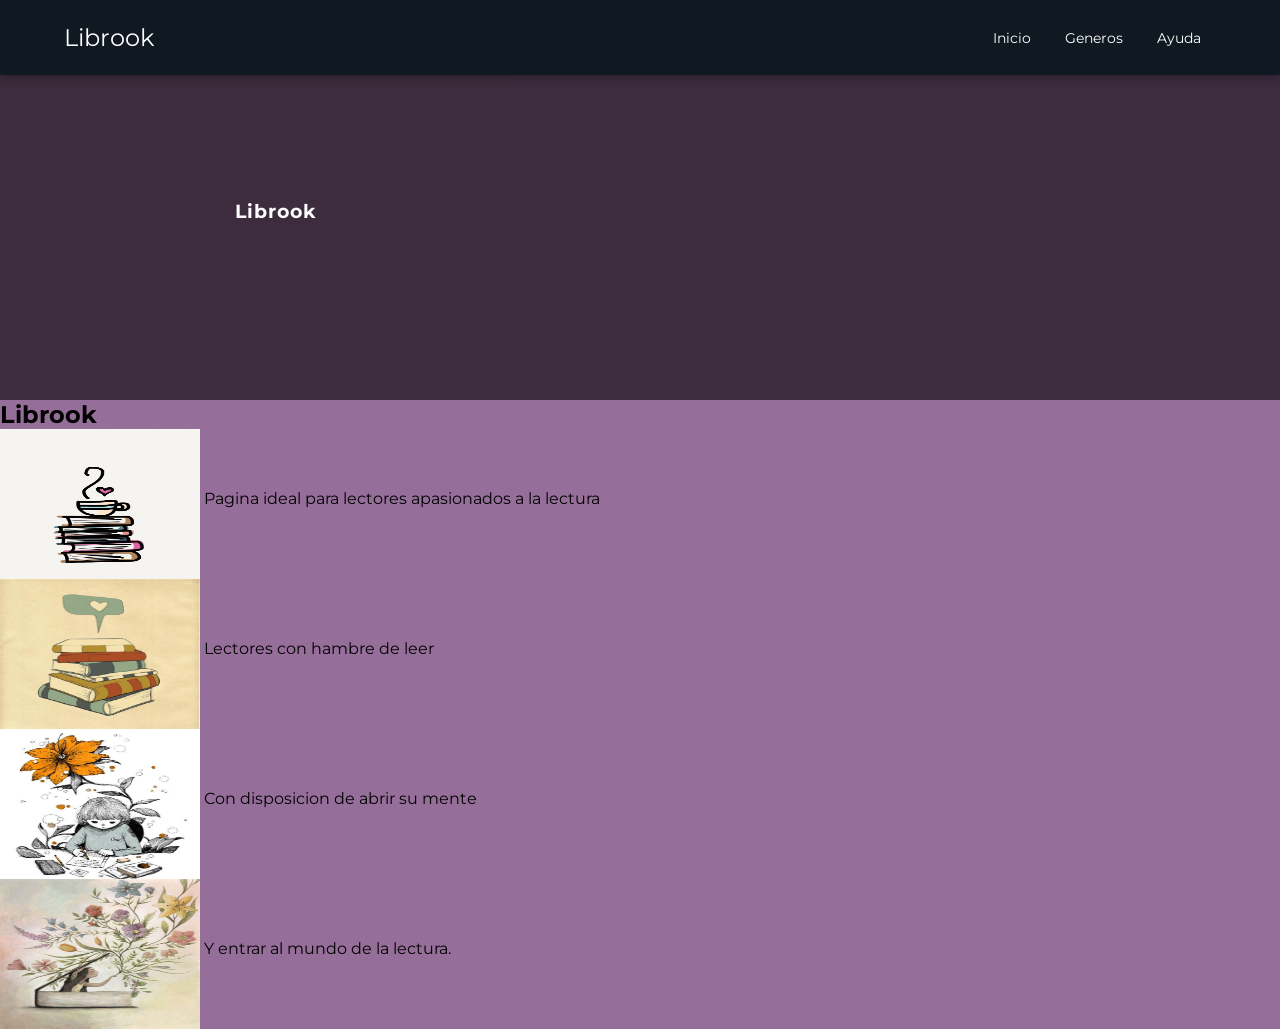
<file: Index.html>
<!DOCTYPE html>
<html lang="en" dir="ltr">
  <head>
    <meta charset="utf-8">
    <title>Librook</title>
      <link href="https://fonts.googleapis.com/css2?family=Yanone+Kaffeesatz&display=swap" rel="stylesheet">
     <link rel="stylesheet" href="css/Inicio.css.css">
  </head>
  <body>
      <header class="header">

  <div class="container">
    <div class="logo">
            <h1>Librook</h1>
        
    </div>
  <div class="boton">
          <label for="btn-menu">Menù</label>

  </div>
       <input type="checkbox" id="btn-menu">
        <nav class="menu">
            <a href="Inicio.html">Inicio</a>
            <a href="Generos.html">Generos</a>
             <a href="Formulario.html">Ayuda</a>
            
            
        </nav>
  </div>
</header>
      <section>
         <article>
              <div class="banner">
              <div class="capa"></div>
              <div class= "info">
               <h1>Librook</h1> 
        </div>
        </div>
          
      
          </article>
          
          <article>
              <h2>Librook</h2>
              
              <p><img src="Imagenes/inicio-img1.jpg"
               width="200"
               height="150"
               ALIGN=MIDDLE
                   >
                  Pagina ideal para lectores apasionados a la lectura</p>
              <p><img src="Imagenes/inicio.img2.jpg"
               width="200"
               height="150"
               ALIGN=MIDDLE>
                Lectores con hambre de leer
              
              </p>
              <p><img src="Imagenes/inicio-img3.jpg"
               width="200"
               height="150"
               ALIGN=MIDDLE>
                Con disposicion de abrir su mente 
                   </p>
              <p><img src="Imagenes/inicio-img4.jpg"
               width="200"
               height="150"
               ALIGN=MIDDLE>
                Y entrar al mundo de la lectura.
                   </p>
              
          </article>
    </section>
       
    </body>    
</html>
</file>
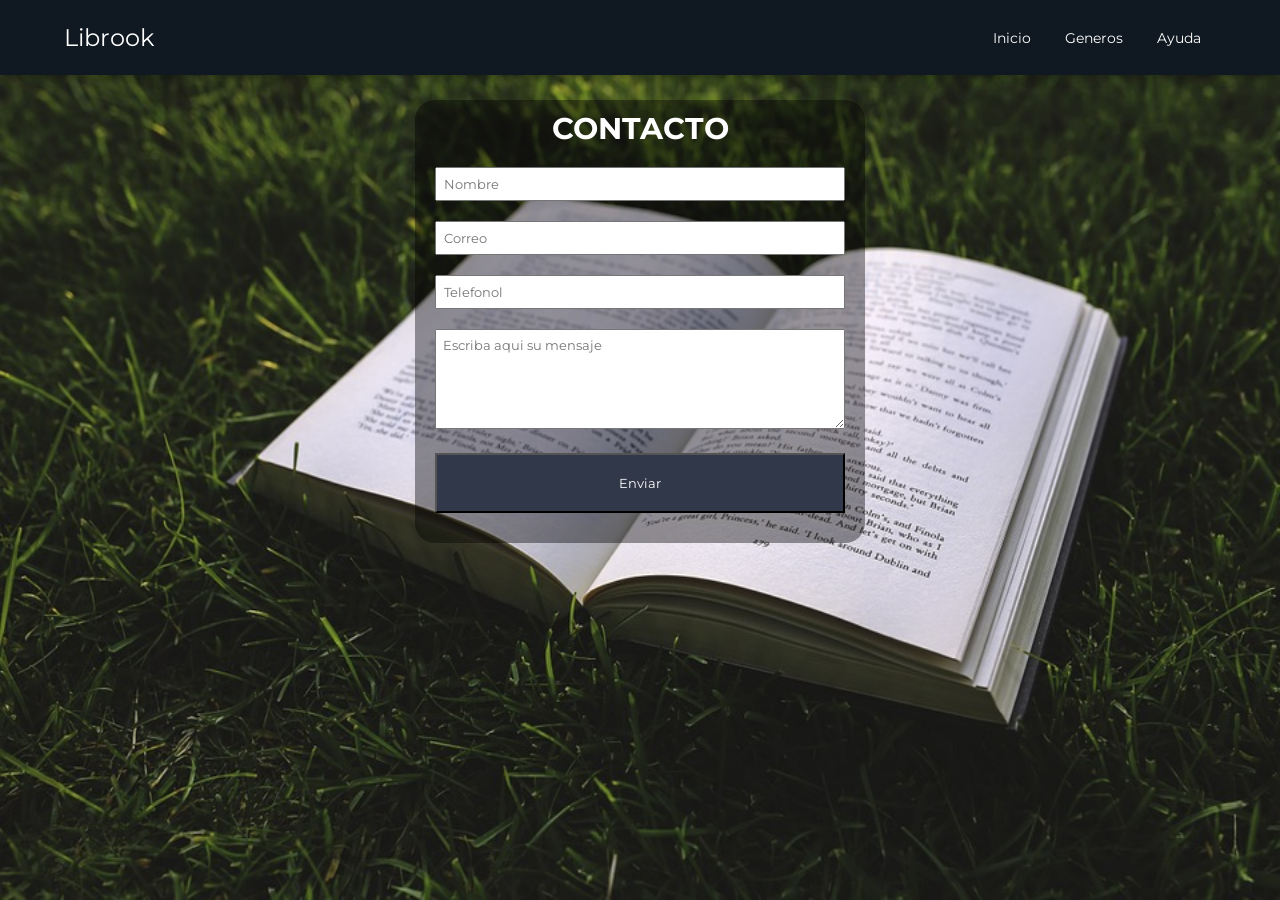
<file: Formulario.html>
<!DOCTYPE html>
<html lang="en" dir="ltr">
  <head>
    <meta charset="utf-8">
    <title>Librook</title>
      <link href="https://fonts.googleapis.com/css2?family=Yanone+Kaffeesatz&display=swap" rel="stylesheet">
     <link rel="stylesheet" href="css/Formulario.css">
  </head>
  <body>
      <header class="header">

  <div class="container">
    <div class="logo">
            <h1>Librook</h1>
    </div>
  <div class="boton">
          <label for="btn-menu">Menù</label>

  </div>
       <input type="checkbox" id="btn-menu">
        <nav class="menu">
            <a href="Inicio.html">Inicio</a>
            <a href="Generos.html">Generos</a>
             <a href="Formulario.html">Ayuda</a>
            
            
        </nav>
  </div>
</header> 

        <form action="css/enviar.php" method="post">
          <h2>CONTACTO</h2>
          <input type="text" name="Nombre" placeholder="Nombre" required>
          <input type="text" name="Correo" placeholder="Correo" required>
          <input type="text" name="Telefono" placeholder="Telefonol" required>
          <textarea name="mensaje" placeholder="Escriba aqui su mensaje" required></textarea>
          <input type="submit" value="Enviar" id="boton">
                    
      </form>
      
     
</body>
</html>
</file>
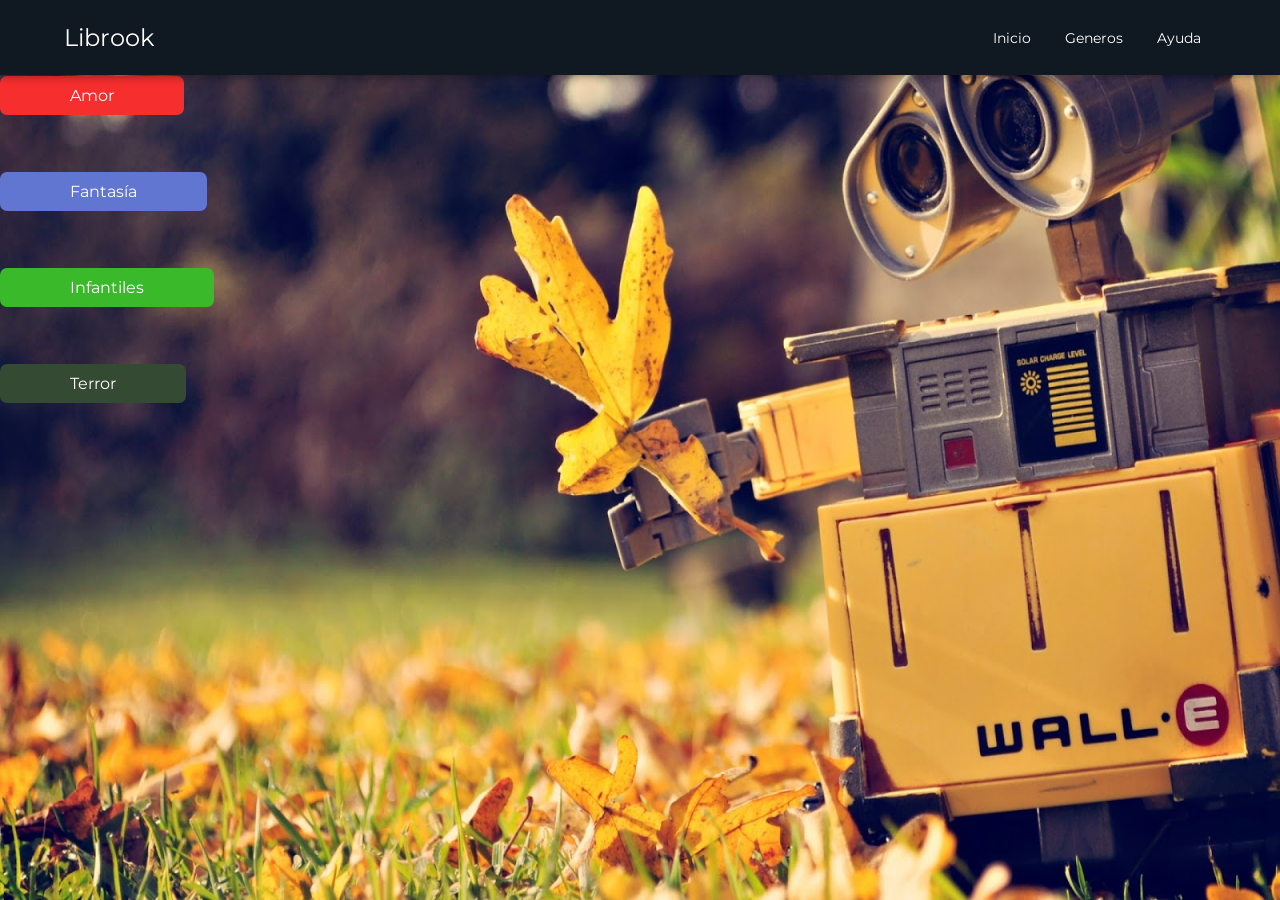
<file: Generos.html>
<!DOCTYPE html>
<html lang="en" dir="ltr">
  <head>
    <meta charset="utf-8">
    <title>Librook</title>
      <link href="https://fonts.googleapis.com/css2?family=Yanone+Kaffeesatz&display=swap" rel="stylesheet">
     <link rel="stylesheet" href="css/Genero.css">
  </head>
  <body>
      <header class="header">

  <div class="container">
    <div class="logo">
            <h1>Librook</h1>
    </div>
  <div class="boton">
          <label for="btn-menu">Menù</label>,knp1

  </div>
       <input type="checkbox" id="btn-menu">
        <nav class="menu">
            <a href="Inicio.html">Inicio</a>
            <a href="Generos.html">Generos</a>
            <a href="Formulario.html">Ayuda</a>
            
            
        </nav>
  </div>
</header>
      <section>
          <article class="Botones1">
              <p>h</p>
              <br>
              <br>
              <br>
         <a href="Pagina.html">Amor</a>  
         </article>
          <article class="Botones2">
              <br>
              <br>
              <br>
         <a href="Fantasia.html">Fantasía</a>  
         </article>
          <article class="Botones3">
              <br>
              <br>
              <br>
              <a href="Infantiles.html">Infantiles</a>
          </article>
              <article class="Botones4">
              <br>
              <br>
              <br>
         <a href="Terror.html">Terror</a>
         </article>
     </section>
      
</body>
</html>
</file>
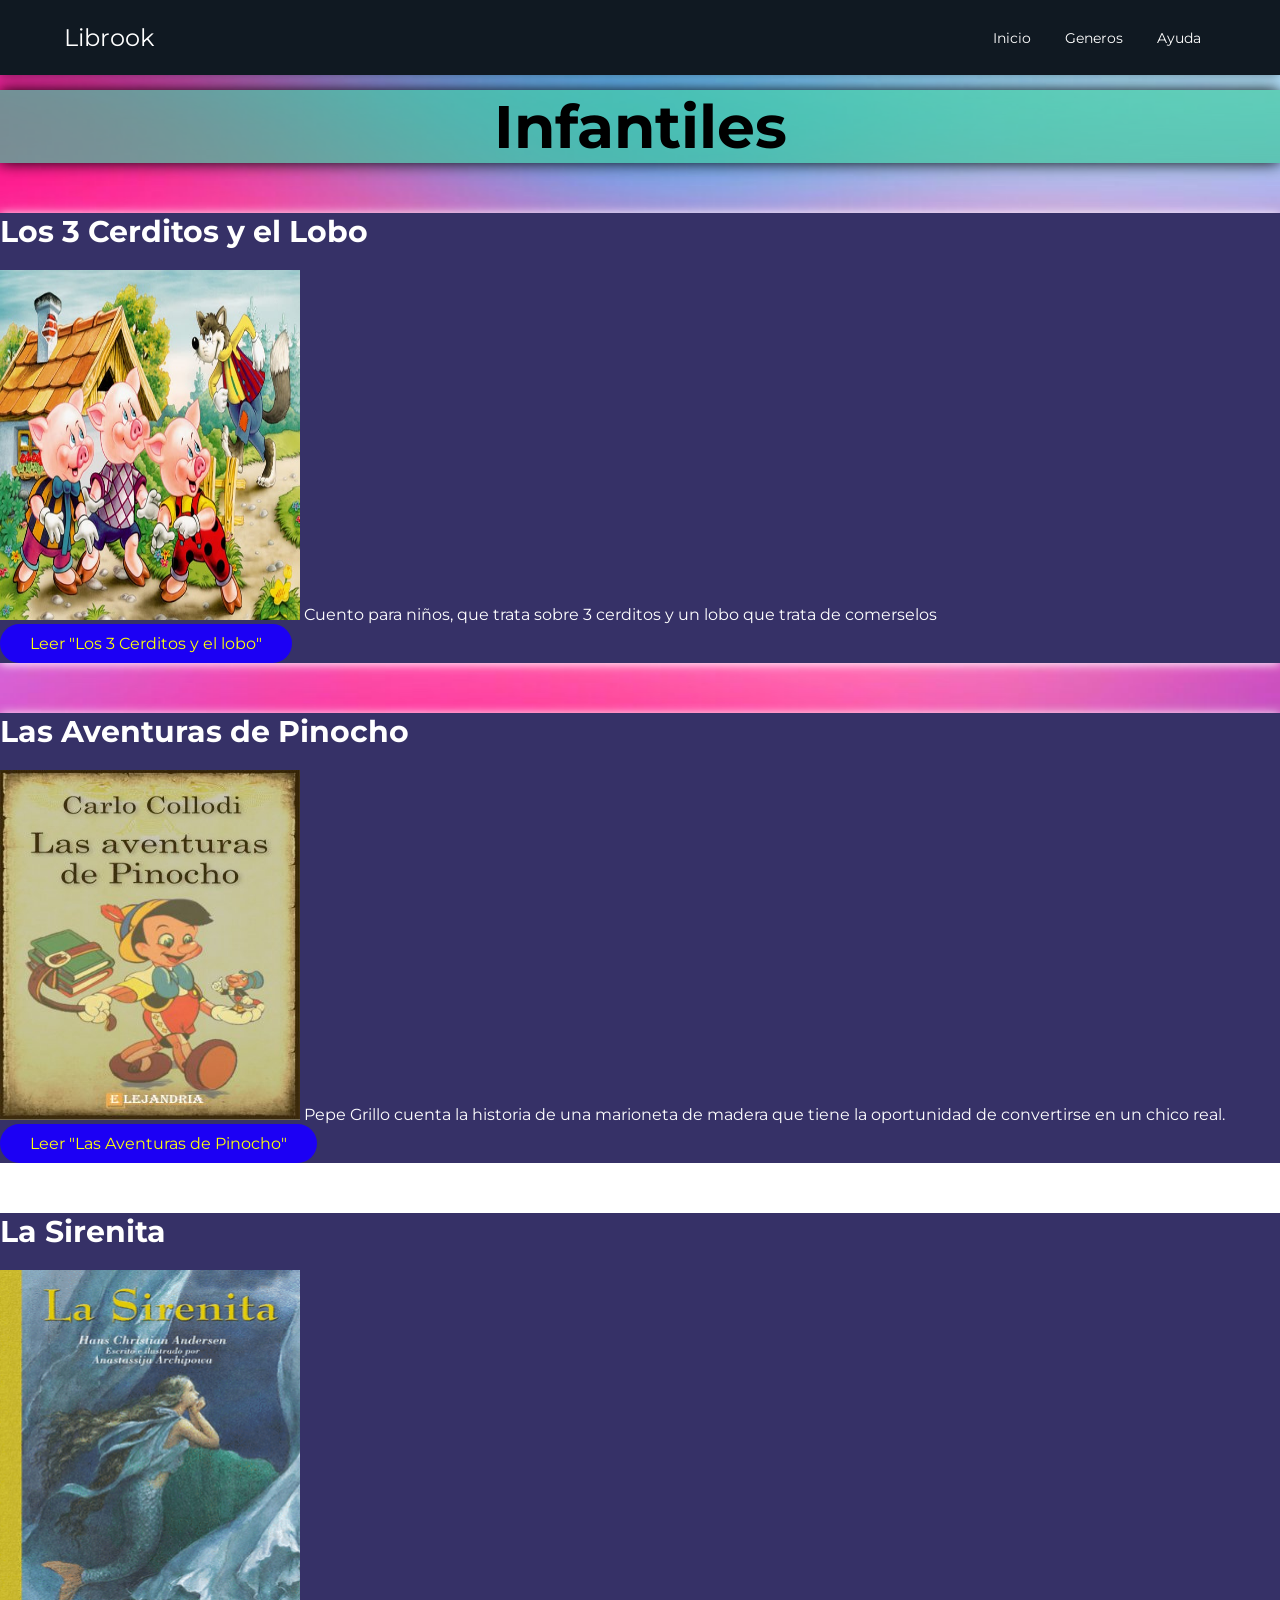
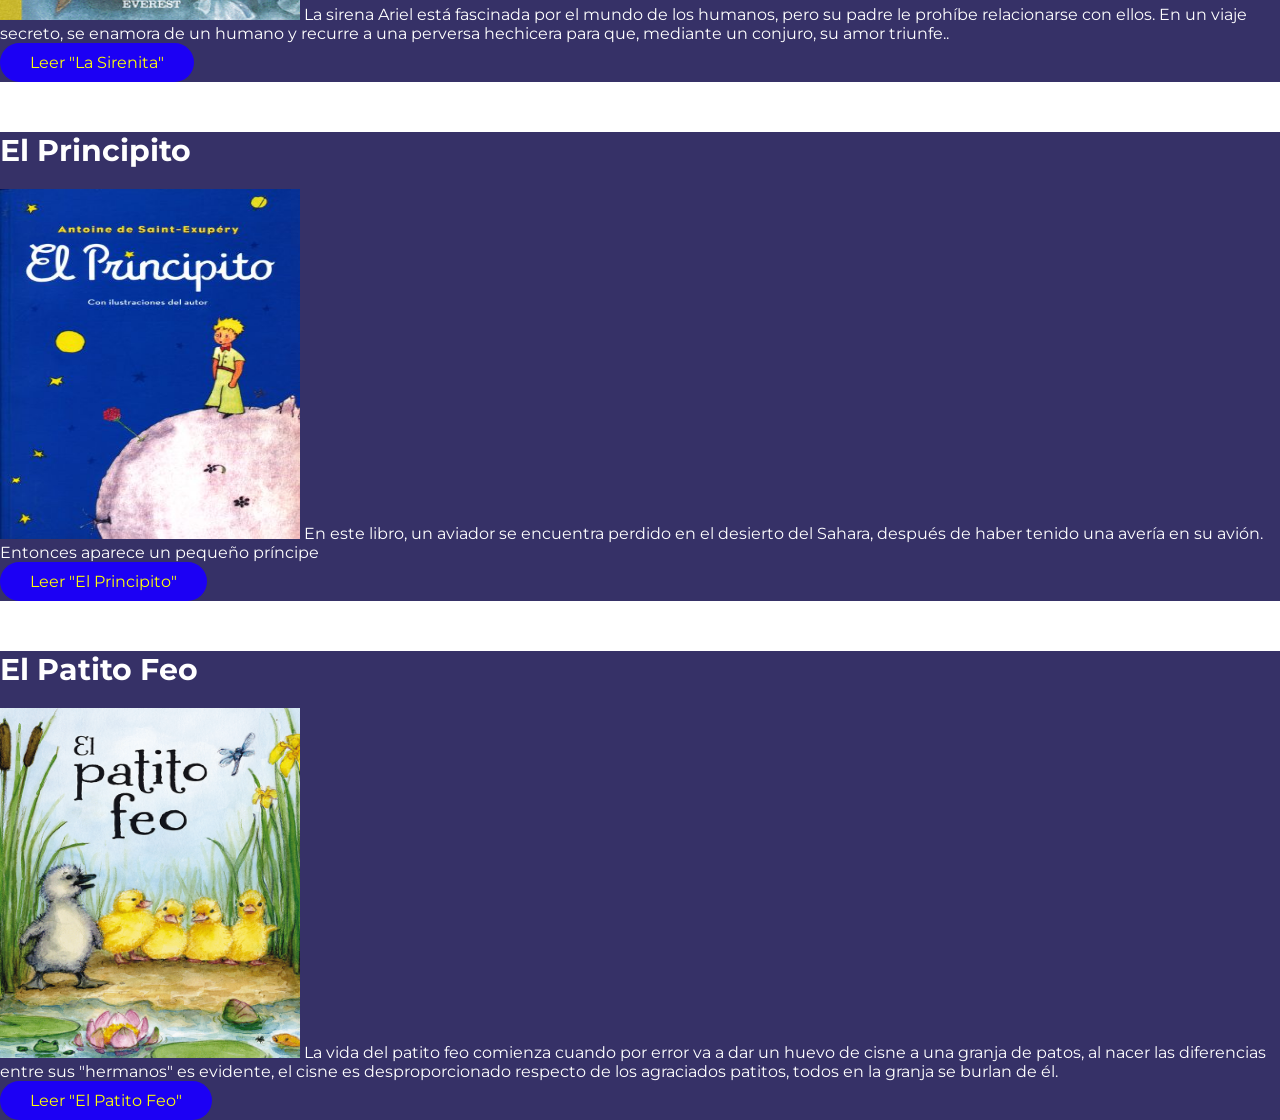
<file: Infantiles.html>
<!DOCTYPE html>
<html lang="en" dir="ltr">
  <head>
    <meta charset="utf-8">
    <title>Librook</title>
      <link href="https://fonts.googleapis.com/css2?family=Yanone+Kaffeesatz&display=swap" rel="stylesheet">
     <link rel="stylesheet" href="css/Infantiles.css">
  </head>
  <body>
      <header class="header">

  <div class="container">
    <div class="logo">
            <h1>Librook</h1>
        
    </div>
  <div class="boton">
          <label for="btn-menu">Menù</label>

  </div>
       <input type="checkbox" id="btn-menu">
        <nav class="menu">
            <a href="Inicio.html">Inicio</a>
            <a href="Generos.html">Generos</a>
             <a href="Formulario.html">Ayuda</a>
            
            
        </nav>
  </div>
</header>
      <section>
          <article class="Titulo1">
          <h1>Infantiles</h1>
          </article>
          
          
      <article class="tres_cerditos">
           <h2 class="Titulo2">Los 3 Cerditos y el Lobo</h2>
               <p><img src="Imagenes/inf5.jpg"
                    width="300"
                   height="350">   
                     Cuento para niños, que trata sobre 3 cerditos y un lobo que trata de comerselos</p>
               <a href="pdf/los3cerditos.pdf"> Leer "Los 3 Cerditos y el lobo"</a>
     </article>
      
      <article class="pinocho">
           <h2 class="Titulo3">Las Aventuras de Pinocho</h2>
               <p><img src="Imagenes/inf4.png"
                    width="300"
                   height="350">   
                     Pepe Grillo cuenta la historia de una marioneta de madera que tiene la oportunidad de convertirse en un chico real.</p>
               <a href="pdf/Pinocho.pdf"> Leer "Las Aventuras de Pinocho"</a>
     </article>
      
      <article class="sirenita">
           <h2 class="Titulo4">La Sirenita</h2>
               <p><img src="Imagenes/inf3.gif"
                    width="300"
                   height="350">   
                     La sirena Ariel está fascinada por el mundo de los humanos, pero su padre le prohíbe relacionarse con ellos. En un viaje secreto, se enamora de un humano y recurre a una perversa hechicera para que, mediante un conjuro, su amor triunfe..</p>
               <a href="pdf/LaSirenita.pdf"> Leer "La Sirenita"</a>
     </article>
      
      <article class="principito">
           <h2 class="Titulo5">El Principito</h2>
               <p><img src="Imagenes/inf2.jpg"
                    width="300"
                   height="350">   
                     En este libro, un aviador se encuentra perdido en el desierto del Sahara, después de haber tenido una avería en su avión. Entonces aparece un pequeño príncipe</p>
               <a href="pdf/ElPrincipito.pdf"> Leer "El Principito"</a>
     </article>
      
      <article class="patito">
           <h2 class="Titulo6">El Patito Feo</h2>
               <p><img src="Imagenes/inf1.gif"
                    width="300"
                   height="350">   
                     La vida del patito feo comienza cuando por error va a dar un huevo de cisne a una granja de patos, al nacer las diferencias entre sus "hermanos" es evidente, el cisne es desproporcionado respecto de los agraciados patitos, todos en la granja se burlan de él.</p>
               <a href="pdf/PatitoFeo.pdf"> Leer "El Patito Feo"</a>
     </article>
      </section>
</body>
</html>
</file>
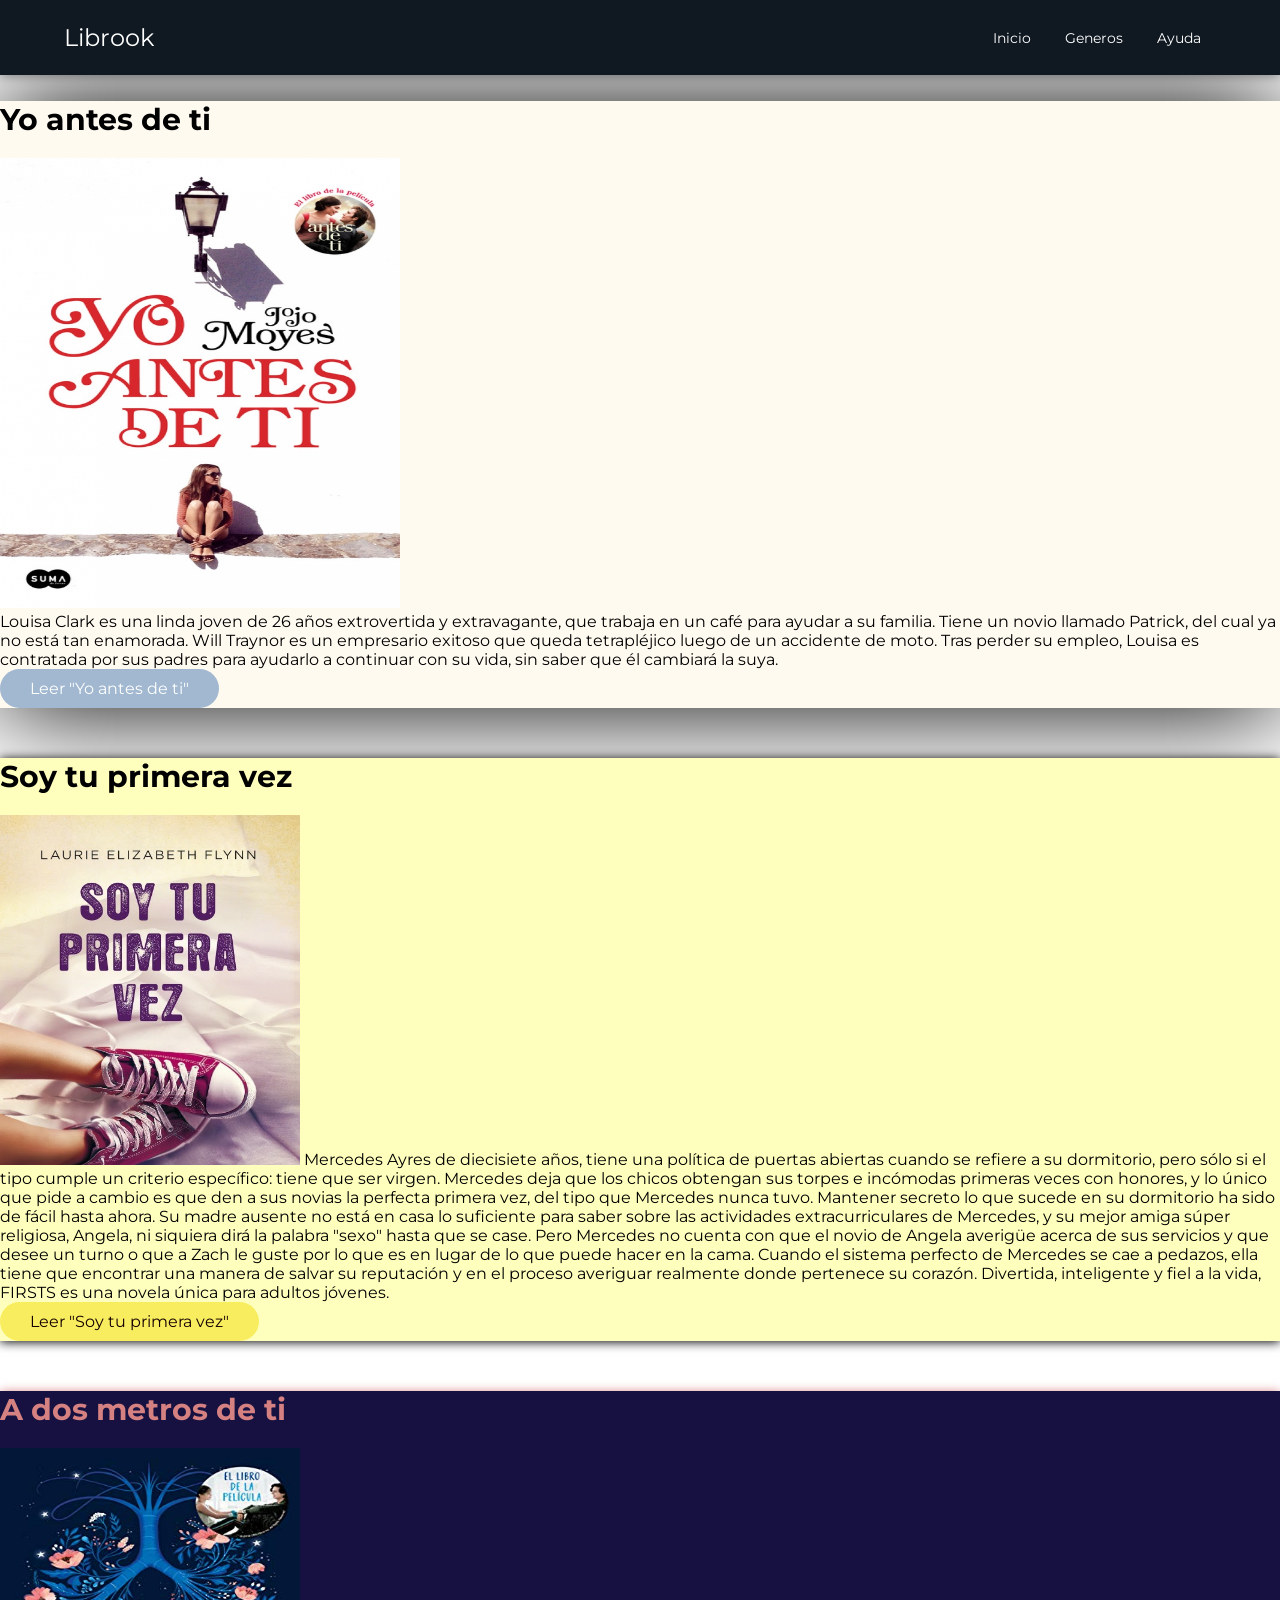
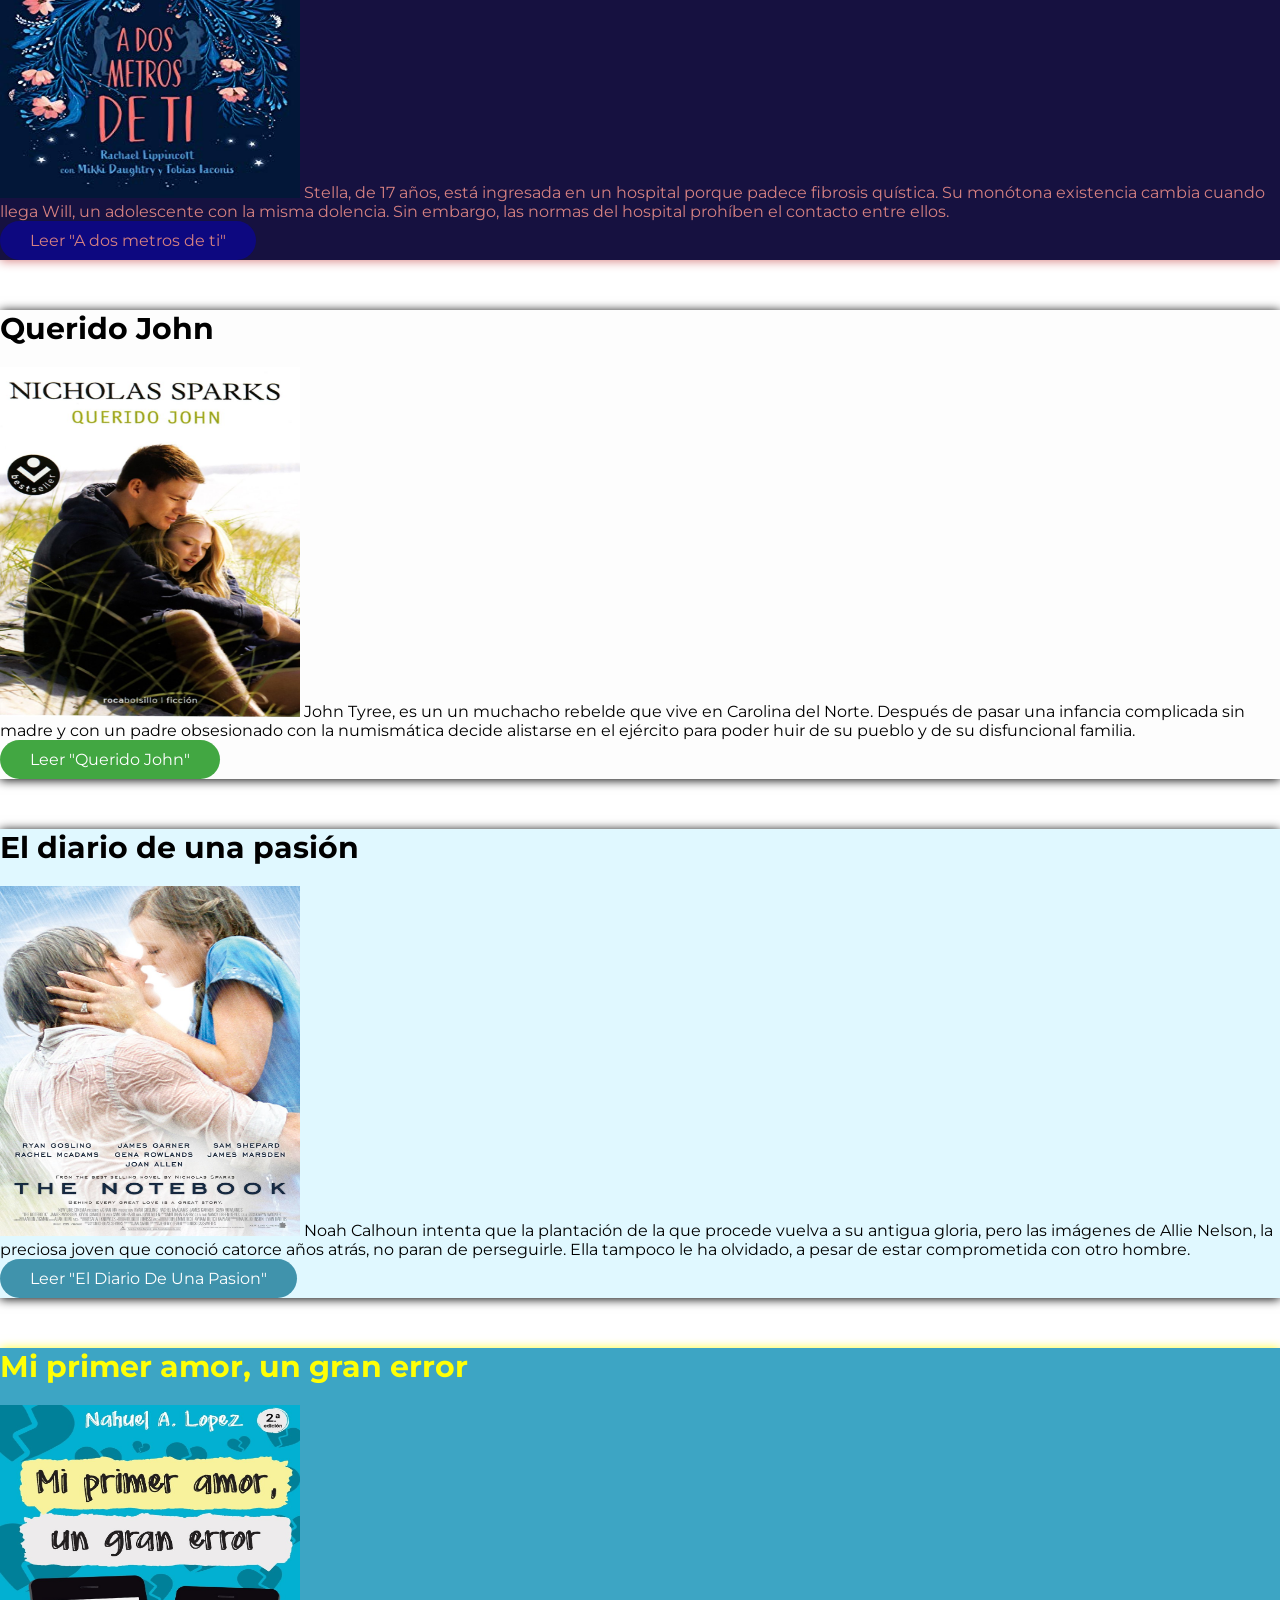
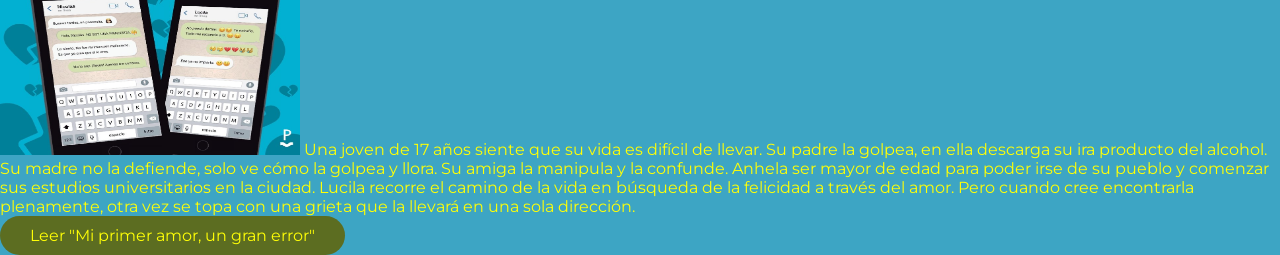
<file: Pagina.html>
<!DOCTYPE html>
<html lang="en" dir="ltr">
  <head>
    <meta charset="utf-8">
    <title>Librook</title>
      <link href="https://fonts.googleapis.com/css2?family=Yanone+Kaffeesatz&display=swap" rel="stylesheet">
     <link rel="stylesheet" href="css/estilos.css">
  </head>
  <body>
      <header class="header">

  <div class="container">
    <div class="logo">
            <h1>Librook</h1>
    </div>
  <div class="boton">
          <label for="btn-menu">Menù</label>

  </div>
       <input type="checkbox" id="btn-menu">
        <nav class="menu">
            <a href="Inicio.html">Inicio</a>
            <a href="Generos.html">Generos</a>
            <a href="Formulario.html">Ayuda</a>
            
            
        </nav>
  </div>
</header>
      <section >
          
          <article class="yo_antes_de_ti">
             <h3 class="titulo1">Yo antes de ti</h3>
              <img src="Imagenes/Yo%20antes%20de%20ti.jpg"
             width="400"
             height="450">
               
              <p class="texto">Louisa Clark es una linda joven de 26 años extrovertida y extravagante, que trabaja en un café para ayudar a su familia. Tiene un novio llamado Patrick, del cual ya no está tan enamorada. Will Traynor es un empresario exitoso que queda tetrapléjico luego de un accidente de moto. Tras perder su empleo, Louisa es contratada por sus padres para ayudarlo a continuar con su vida, sin saber que él cambiará la suya.</p>
              <a href="pdf/Yo antes de ti.pdf"> Leer "Yo antes de ti"</a>
          </article>
          
          <article class="soy_tu_primera_vez">
           <h3 class="titulo2">Soy tu primera vez</h3>
              <p>
                  <img src="Imagenes/soy%20tu%20primera%20vez.jpg"
                 width="300"
                 height="350">
                  Mercedes Ayres de diecisiete años, tiene una política de puertas abiertas cuando se refiere a su dormitorio, pero sólo si el tipo cumple un criterio específico: tiene que ser virgen.
Mercedes deja que los chicos obtengan sus torpes e incómodas primeras veces con honores, y lo único que pide a cambio es que den a sus novias la perfecta primera vez, del tipo que Mercedes nunca tuvo.

Mantener secreto lo que sucede en su dormitorio ha sido de fácil hasta ahora. Su madre ausente no está en casa lo suficiente para saber sobre las actividades extracurriculares de Mercedes, y su mejor amiga súper religiosa, Angela, ni siquiera dirá la palabra "sexo" hasta que se case. Pero Mercedes no cuenta con que el novio de Angela averigüe acerca de sus servicios y que desee un turno o que a Zach le guste por lo que es en lugar de lo que puede hacer en la cama.

Cuando el sistema perfecto de Mercedes se cae a pedazos, ella tiene que encontrar una manera de salvar su reputación y en el proceso averiguar realmente donde pertenece su corazón.
Divertida, inteligente y fiel a la vida, FIRSTS es una novela única para adultos jóvenes. </p>
              <a href="pdf/soy%20tu%20primera%20vez.pdf"> Leer "Soy tu primera vez"</a>
          </article>
          
          <article class="a_dos_metros_de_ti">
            <h3 class="titulo3"> A dos metros de ti</h3>
              <p><img src="Imagenes/a%20dos%20metro%20de%20ti.jpg"
                 width="300"
                 height="350"
                      >
                  Stella, de 17 años, está ingresada en un hospital porque padece fibrosis quística. Su monótona existencia cambia cuando llega Will, un adolescente con la misma dolencia. Sin embargo, las normas del hospital prohíben el contacto entre ellos. 
              </p>
               <a href="pdf/A%20dos%20metros%20de%20ti.pdf"> Leer "A dos metros de ti"</a>
          </article>
           <article class="Querido_john">
                 <h3 class="titulo4">
                  Querido John</h3> 
                  <p> <img src="Imagenes/querido%20john.jpg"
                 width="300"
                 height="350">
                      John Tyree, es un un muchacho rebelde que vive en Carolina del Norte. Después de pasar una infancia complicada sin madre y con un padre obsesionado con la numismática decide alistarse en el ejército para poder huir de su pueblo y de su disfuncional familia.
                    
                  </p>
               <a href="pdf/querido%20john.pdf"> Leer "Querido John"</a>
              </article>
          <article class="El_diario_de_una_pasion">
             <h3 class="titulo5"> El diario de una pasión</h3>
              <p><img src="Imagenes/el%20diario%20de%20una%20pasion.jpg"
                 width="300"
                 height="350">
                  Noah Calhoun intenta que la plantación de la que procede vuelva a su antigua gloria, pero las imágenes de Allie Nelson, la preciosa joven que conoció catorce años atrás, no paran de perseguirle. Ella tampoco le ha olvidado, a pesar de estar comprometida con otro hombre.
                   </p>
              <a href="pdf/el%20diario%20de%20una%20pasion.pdf"> Leer "El Diario De Una Pasion"</a>
              
          </article>
          <article class="Mi_primer_amor">
              <h3 class="titulo6">Mi primer amor, un gran error </h3>
              <p><img src="Imagenes/mi%20primer%20amor%20un%20gran%20error.jpg"
                 width="300"
                 height="350">
                  
                  Una joven de 17 años siente que su vida es difícil de llevar. Su padre la golpea, en ella descarga su ira producto del alcohol. Su madre no la defiende, solo ve cómo la golpea y llora. Su amiga la manipula y la confunde. Anhela ser mayor de edad para poder irse de su pueblo y comenzar sus estudios universitarios en la ciudad. Lucila recorre el camino de la vida en búsqueda de la felicidad a través del amor. Pero cuando cree encontrarla plenamente, otra vez se topa con una grieta que la llevará en una sola dirección.
              </p>
               <a href="pdf/mi%20primer%20amor%20un%20gran%20error%20.pdf%20%C2%B7%20version%201.pdf"> Leer "Mi primer amor, un gran error"</a>
              
          </article>
      </section>
 
</body>
</html>
</file>
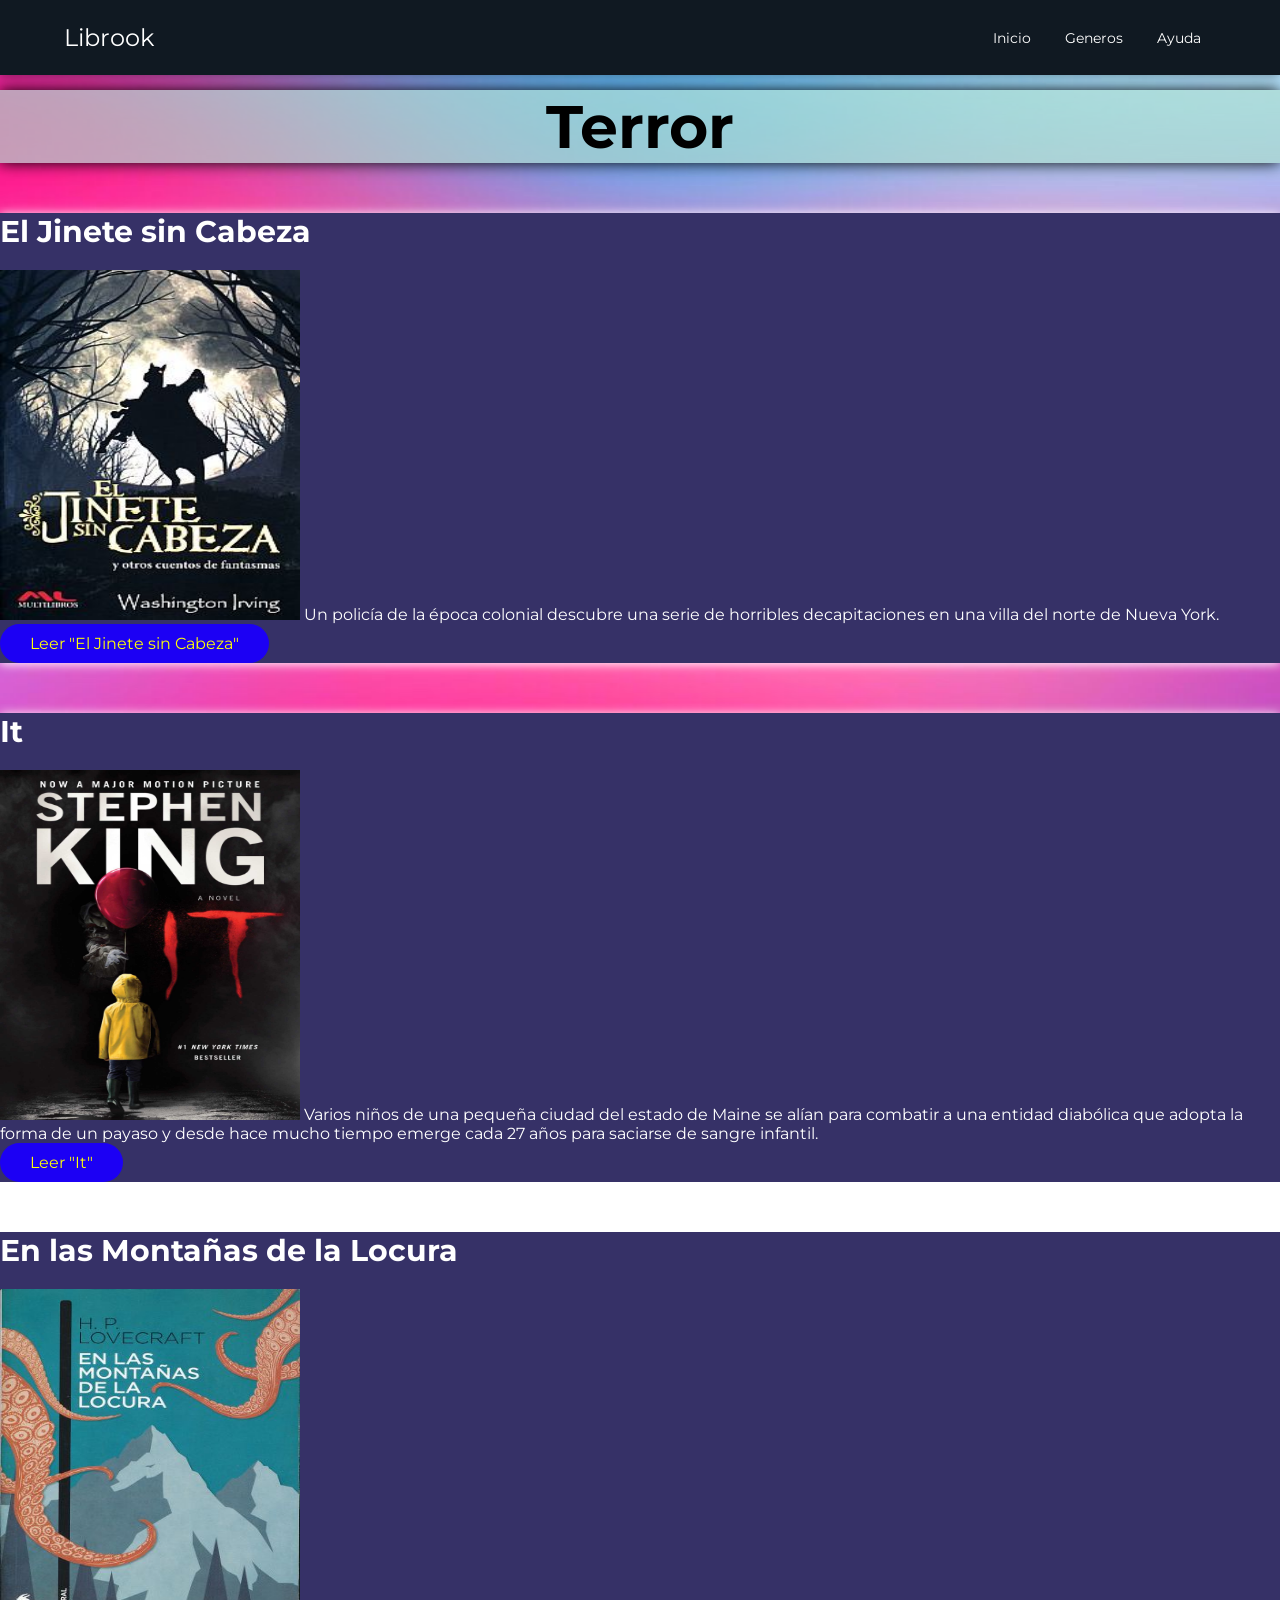
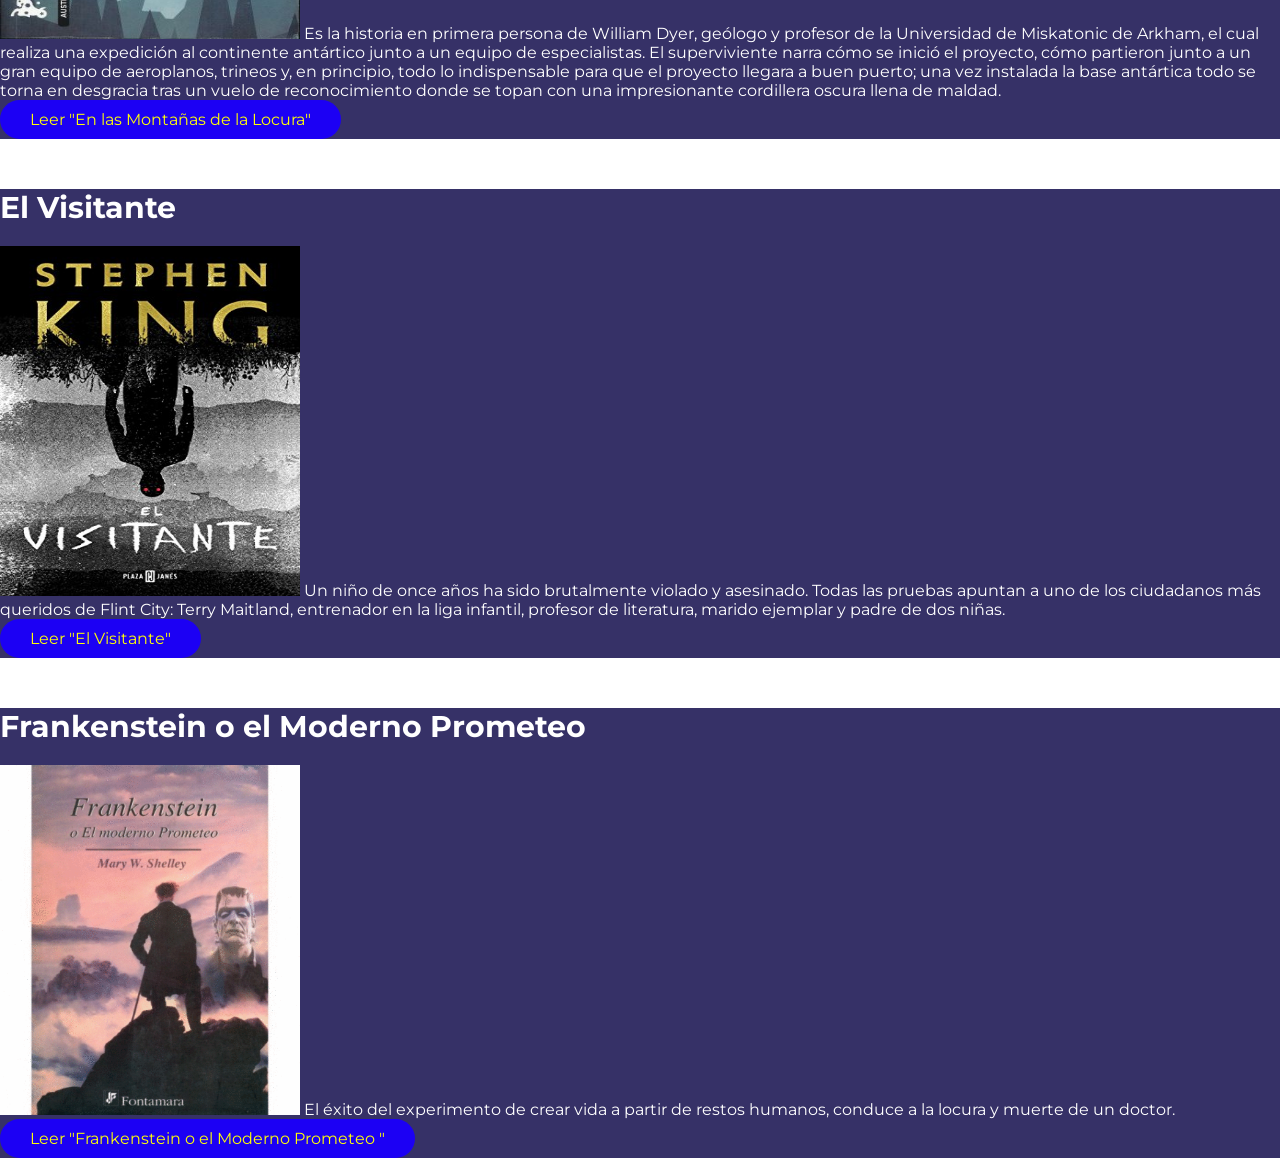
<file: Terror.html>
<!DOCTYPE html>
<html lang="en" dir="ltr">
  <head>
    <meta charset="utf-8">
    <title>Librook</title>
      <link href="https://fonts.googleapis.com/css2?family=Yanone+Kaffeesatz&display=swap" rel="stylesheet">
     <link rel="stylesheet" href="css/Terror.css">
  </head>
  <body>
      <header class="header">

  <div class="container">
    <div class="logo">
            <h1>Librook</h1>
        
    </div>
  <div class="boton">
          <label for="btn-menu">Menù</label>

  </div>
       <input type="checkbox" id="btn-menu">
        <nav class="menu">
            <a href="Inicio.html">Inicio</a>
            <a href="Generos.html">Generos</a>
             <a href="Formulario.html">Ayuda</a>
            
            
        </nav>
  </div>
</header>
      <section>
          <article class="Titulo1">
          <h1>Terror</h1>
          </article>
          
          <article class="jinete">
           <h2 class="Titulo2">El Jinete sin Cabeza</h2>
               <p><img src="Imagenes/tr1.jpg"
                    width="300"
                   height="350">   
                     Un policía de la época colonial descubre una serie de horribles decapitaciones en una villa del norte de Nueva York.</p>
               <a href="pdf/46496-El%20jinete%20sin%20cabeza.pdf"> Leer "El Jinete sin Cabeza"</a>
     </article>
          
          <article class="it">
           <h2 class="Titulo3">It </h2>
               <p><img src="Imagenes/tr2.jpg"
                    width="300"
                   height="350">   
                     Varios niños de una pequeña ciudad del estado de Maine se alían para combatir a una entidad diabólica que adopta la forma de un payaso y desde hace mucho tiempo emerge cada 27 años para saciarse de sangre infantil.</p>
               <a href="pdf/it.pdf"> Leer "It"</a>
     </article>
          
          <article class="en_las_montañas">
           <h2 class="Titulo4">En las Montañas de la Locura </h2>
               <p><img src="Imagenes/tr3.jpg"
                    width="300"
                   height="350">   
                     Es la historia en primera persona de William Dyer, geólogo y profesor de la Universidad de Miskatonic de Arkham, el cual realiza una expedición al continente antártico junto a un equipo de especialistas. El superviviente narra cómo se inició el proyecto, cómo partieron junto a un gran equipo de aeroplanos, trineos y, en principio, todo lo indispensable para que el proyecto llegara a buen puerto; una vez instalada la base antártica todo se torna en desgracia tras un vuelo de reconocimiento donde se topan con una impresionante cordillera oscura llena de maldad.</p>
               <a href="pdf/en%20las%20monta%C3%B1as%20de%20la%20locura.pdf"> Leer "En las Montañas de la Locura"</a>
     </article>
          
          <article class="visitante">
           <h2 class="Titulo4">El Visitante </h2>
               <p><img src="Imagenes/tr4.jpg"
                    width="300"
                   height="350">   
                    Un niño de once años ha sido brutalmente violado y asesinado. Todas las pruebas apuntan a uno de los ciudadanos más queridos de Flint City: Terry Maitland, entrenador en la liga infantil, profesor de literatura, marido ejemplar y padre de dos niñas. </p>
               <a href="pdf/faragual2.pdf"> Leer "El Visitante"</a>
     </article>
          
          <article class="Franki">
           <h2 class="Titulo4">Frankenstein o el Moderno Prometeo </h2>
               <p><img src="Imagenes/tr5.gif"
                    width="300"
                   height="350">   
                    El éxito del experimento de crear vida a partir de restos humanos, conduce a la locura y muerte de un doctor. </p>
               <a href="pdf/frankenstein__o_el_moderno_prometeo.pdf"> Leer "Frankenstein o el Moderno Prometeo "</a>
     </article>
      </section>
    </body>
</html>
</file>
<file: css/Inicio.css.css>
@import url('https://fonts.googleapis.com/css?family=Montserrat&display=swap');
*{
margin: 0;
padding: 0;
box-sizing: border-box;
font-family: 'Montserrat', sans-serif;

    
}
body{
    background-color: #966e9a;
    margin: 0;
    padding: 0;
    display: ;
    justify-content: center;
    align-items: center;
    height: 100vh;
    font-family:consolas;
    
}

.header{
    width: 100%;
    height: 75px;
    background: #101922;
    position: fixed;
    z-index: 10;
    top: 0;
    left: 0;
    box-shadow: 0px 1px 10px rgba(0,0,0,0.4);
}
.container{
    width: 90%;
    max-width: 1200px;
    margin: auto;
}
.logo{
    float: left;
    line-height: 75px;
}
.logo h1{
    color: #fff;
    font-weight: 400;
    font-size: 24px;
    cursor: default;
}
.menu{
    float: right;
    line-height: 75px;
}
.menu a{
    color: #fff;
    text-decoration: none;
    display: inline-block;
    padding: 10px 15px;
    line-height: normal;
    font-size: 14px;
    transition: all 500ms ease;
    border-bottom: 2px solid transparent;
}
.menu a:hover{
    color: #4ef040;
    border-bottom: 2px solid #40de32;
}

/*Estilos al botòn de menu*/
#btn-menu{
    display: none;
}
.boton{
    float: right;
    display: none;
}
.boton label{
    color:#fff;
    background: #2a343e;
    padding: 5px;
    font-size: 13px;
    border-radius: 3px;
    cursor: pointer;
}
/*--------*/
/*codigo para dispositivos móviles*/
@media only screen and (min-width:320px) and (max-width:768px){
    .header{
        height: 60px;
    }
    .logo, .boton{
        line-height: 60px;
    }
    .logo h1{
        font-size: 18px;
    }
    .menu{
        position: absolute;
        background: #1c2834;
        width: 100%;
        height: 100vh;
        top: 60px;
        left: 0;
        transition: all 500ms ease;
        transform: translateX(-100%);
    }
    #btn-menu:checked ~ .menu{
        transform: translateX(0%);
    }
    .menu a{
        display: block;
        margin-top: 10px;
        border-bottom: none;
    }
    .menu a:hover{
      border-bottom: none;
      background:#234;
    }
    .boton{
        display: block;
    }
    

}
.banner{    
    width: 100%;
	height: 400px;
	animation: banner 10s infinite linear alternate;
	background-size: 100% 100%;
	display: flex;
	justify-content:;
	align-items: center;
}
@keyframes banner{
	0%, 20%{
        background-image: url(imagen1.jpg);
	}
	25%, 45%{
		background-image: url(imagen2.jpg);
	}
	50%, 70%{
		background-image: url(imagen3.jpg);
	}
	75%, 100%{
		background-image: url(imagen4.jpg);
	}
}
.capa{
	width: 100%;
	height: 400px;
	position: absolute;
	top: 0;
	left: 0;
	background: rgba(0,0,0,0.6);

}
.info{
	z-index: 1;
	width: 100%;
	max-width: 550px;
	text-align: center;
}
.info h1{
	color: #fff;
	2;
	margin-bottom: -30px;
	letter-spacing: 1px;
    
}
</file>
<file: css/Formulario.css>
@import url('https://fonts.googleapis.com/css?family=Montserrat&display=swap');
*{
margin: 0;
padding: 0;

font-family: 'Montserrat', sans-serif;

    
}
body{
    background-image: url(imagen4.jpg);
    background-size: 100vw 100vh;
    background-attachment: fixed;
    margin: 0;
  
}

.header{
    width: 100%;
    height: 75px;
    background: #101922;
    position: fixed;
    z-index: 10;
    top: 0;
    left: 0;
    box-shadow: 0px 1px 10px rgba(0,0,0,0.4);
}
.container{
    width: 90%;
    max-width: 1200px;
    margin: auto;
}
.logo{
    float: left;
    line-height: 75px;
}
.logo h1{
    color: #fff;
    font-weight: 400;
    font-size: 24px;
    cursor: default;
}
.menu{
    float: right;
    line-height: 75px;
}
.menu a{
    color: #fff;
    text-decoration: none;
    display: inline-block;
    padding: 10px 15px;
    line-height: normal;
    font-size: 14px;
    transition: all 500ms ease;
    border-bottom: 2px solid transparent;
}
.menu a:hover{
    color: #4ef040;
    border-bottom: 2px solid #40de32;
}

/*Estilos al botòn de menu*/
#btn-menu{
    display: none;
}
.boton{
    float: right;
    display: none;
}
.boton label{
    color:#fff;
    background: #2a343e;
    padding: 5px;
    font-size: 13px;
    border-radius: 3px;
    cursor: pointer;
}
/*--------*/
/*codigo para dispositivos móviles*/
@media only screen and (min-width:320px) and (max-width:768px){
    .header{
        height: 60px;
    }
    .logo, .boton{
        line-height: 60px;
    }
    .logo h1{
        font-size: 18px;
    }
    .menu{
        position: absolute;
        background: #1c2834;
        width: 100%;
        height: 100vh;
        top: 60px;
        left: 0;
        transition: all 500ms ease;
        transform: translateX(-100%);
    }
    #btn-menu:checked ~ .menu{
        transform: translateX(0%);
    }
    .menu a{
        display: block;
        margin-top: 10px;
        border-bottom: none;
    }
    .menu a:hover{
      border-bottom: none;
      background:#234;
    }
    .boton{
        display: block;
    }

}
form{
        width: 450px;
        margin: auto;
        background: rgba(0,0,0,0.4);
        padding: 10px 20px;
        box-sizing: border-box;
        margin-top: 100px;
        border-radius: 20px
}
h2{
    color: #fff;
    text-align: center;
    margin: 0;
    font-size: 30px;
    margin-bottom: 20px;
}
input, textarea{
    width: 100%;
    margin-bottom: 20px;
    padding: 7px;
    box-sizing: border-box;

}
textarea{
    min-height: 100px;
    max-height: 200px;
    max-width: 100%;
    
}
#boton{
    background: #31384A;
    color: #fff;
    padding: 20px;
}
@media(max-width:480px){
    form{
        width: 100%;
    }
    }
</file>
<file: css/Genero.css>
@import url('https://fonts.googleapis.com/css?family=Montserrat&display=swap');
*{
margin: 0;
padding: 0;
box-sizing: border-box;
font-family: 'Montserrat', sans-serif;

    
}
body{
    background-image: url(img-gn1.jpg);
    background-size: 100vw 100vh;
    background-attachment: fixed;
    margin: 0;
    padding: 0;
    display: ;
    justify-content: center;
    align-items: center;
    height: 100vh;
    font-family:consolas;
    
}

.header{
    width: 100%;
    height: 75px;
    background: #101922;
    position: fixed;
    z-index: 10;
    top: 0;
    left: 0;
    box-shadow: 0px 1px 10px rgba(0,0,0,0.4);
}
.container{
    width: 90%;
    max-width: 1200px;
    margin: auto;
}
.logo{
    float: left;
    line-height: 75px;
}
.logo h1{
    color: #fff;
    font-weight: 400;
    font-size: 24px;
    cursor: default;
}
.menu{
    float: right;
    line-height: 75px;
}
.menu a{
    color: #fff;
    text-decoration: none;
    display: inline-block;
    padding: 10px 15px;
    line-height: normal;
    font-size: 14px;
    transition: all 500ms ease;
    border-bottom: 2px solid transparent;
}
.menu a:hover{
    color: #4ef040;
    border-bottom: 2px solid #40de32;
}

/*Estilos al botòn de menu*/
#btn-menu{
    display: none;
}
.boton{
    float: right;
    display: none;
}
.boton label{
    color:#fff;
    background: #2a343e;
    padding: 5px;
    font-size: 13px;
    border-radius: 3px;
    cursor: pointer;
}
/*--------*/
/*codigo para dispositivos móviles*/
@media only screen and (min-width:320px) and (max-width:768px){
    .header{
        height: 60px;
    }
    .logo, .boton{
        line-height: 60px;
    }
    .logo h1{
        font-size: 18px;
    }
    .menu{
        position: absolute;
        background: #1c2834;
        width: 100%;
        height: 100vh;
        top: 60px;
        left: 0;
        transition: all 500ms ease;
        transform: translateX(-100%);
    }
    #btn-menu:checked ~ .menu{
        transform: translateX(0%);
    }
    .menu a{
        display: block;
        margin-top: 10px;
        border-bottom: none;
    }
    .menu a:hover{
      border-bottom: none;
      background:#234;
    }
    .boton{
        display: block;
    }
}
.Botones1 a{
    
    color: #ffffff;
    text-decoration: none;
    background: #f72e2e;
    padding: 10px 70px;
    display: inline-block;
    border-radius: 7px; 
}
.Botones2 a{
    
    color: #ffffff;
    text-decoration: none;
    background: #6076d0;
    padding: 10px 70px;
    display: inline-block;
    border-radius: 7px; 
}
.Botones3 a{
    
    color: #ffffff;
    text-decoration: none;
    background: #3ab92a;
    padding: 10px 70px;
    display: inline-block;
    border-radius: 7px; 
}
.Botones4 a{
    
    color: #ffffff;
    text-decoration: none;
    background: #354a33;
    padding: 10px 70px;
    display: inline-block;
    border-radius: 7px; 
}
</file>
<file: css/Infantiles.css>
@import url('https://fonts.googleapis.com/css?family=Montserrat&display=swap');
*{
margin: 0;
padding: 0;
box-sizing: border-box;
font-family: 'Montserrat', sans-serif;

    
}
body{
    background-image: url(img-fnt2.jpg);
    background-size: 100vw 100vh;
    background-attachment: fixed;
    margin: 0;
    padding: 0;
    display: ;
    justify-content: center;
    align-items: center;
    height: 100vh;
    font-family:consolas;
    
}

.header{
    width: 100%;
    height: 75px;
    background: #101922;
    position: fixed;
    z-index: 10;
    top: 0;
    left: 0;
    box-shadow: 0px 1px 10px rgba(0,0,0,0.4);
}
.container{
    width: 90%;
    max-width: 1200px;
    margin: auto;
}
.logo{
    float: left;
    line-height: 75px;
}
.logo h1{
    color: #fff;
    font-weight: 400;
    font-size: 24px;
    cursor: default;
}
.menu{
    float: right;
    line-height: 75px;
}
.menu a{
    color: #fff;
    text-decoration: none;
    display: inline-block;
    padding: 10px 15px;
    line-height: normal;
    font-size: 14px;
    transition: all 500ms ease;
    border-bottom: 2px solid transparent;
}
.menu a:hover{
    color: #4ef040;
    border-bottom: 2px solid #40de32;
}

/*Estilos al botòn de menu*/
#btn-menu{
    display: none;
}
.boton{
    float: right;
    display: none;
}
.boton label{
    color:#fff;
    background: #2a343e;
    padding: 5px;
    font-size: 13px;
    border-radius: 3px;
    cursor: pointer;
}
/*--------*/
/*codigo para dispositivos móviles*/
@media only screen and (min-width:320px) and (max-width:768px){
    .header{
        height: 60px;
    }
    .logo, .boton{
        line-height: 60px;
    }
    .logo h1{
        font-size: 18px;
    }
    .menu{
        position: absolute;
        background: #1c2834;
        width: 100%;
        height: 100vh;
        top: 60px;
        left: 0;
        transition: all 500ms ease;
        transform: translateX(-100%);
    }
    #btn-menu:checked ~ .menu{
        transform: translateX(0%);
    }
    .menu a{
        display: block;
        margin-top: 10px;
        border-bottom: none;
    }
    .menu a:hover{
      border-bottom: none;
      background:#234;
    }
    .boton{
        display: block;
    }
}
.Titulo1 {
    background-color: rgba(61, 196, 154, 0.69);
    margin-right: auto;
    margin-left: auto;
    margin-top: 90px;
    box-shadow: 0px 0px 15px;
}
h1{   
    font-size: 60px;
    text-align: center
        
}
.tres_cerditos{
    color: #fff;
    background-color: rgb(54, 49, 103);
    margin-right: auto;
    margin-left: auto;
    margin-top: 50px;
    box-shadow: 0px 1px 10px
    
    
}
.Titulo2{
    font-size: 30px;
     margin-bottom: 20px;
    
}
.tres_cerditos a{
    color:  #ffff06;
    text-decoration: none;
    background: #1c00f4;
    padding: 10px 30px;
    display: inline-block;
    border-radius: 80px;
}
.pinocho{
    color: #fff;
    background-color: rgb(54, 49, 103);
    margin-right: auto;
    margin-left: auto;
    margin-top: 50px;
    box-shadow: 0px 1px 10px
    
    
}
.Titulo3{
    font-size: 30px;
     margin-bottom: 20px;
    
}
.pinocho a{
    color:  #ffff06;
    text-decoration: none;
    background: #1c00f4;
    padding: 10px 30px;
    display: inline-block;
    border-radius: 80px;
}
.sirenita{
    color: #fff;
    background-color: rgb(54, 49, 103);
    margin-right: auto;
    margin-left: auto;
    margin-top: 50px;
    box-shadow: 0px 1px 10px
    
    
}
.Titulo4{
    font-size: 30px;
     margin-bottom: 20px;
    
}
.sirenita a{
    color:  #ffff06;
    text-decoration: none;
    background: #1c00f4;
    padding: 10px 30px;
    display: inline-block;
    border-radius: 80px;
}
.principito{
    color: #fff;
    background-color: rgb(54, 49, 103);
    margin-right: auto;
    margin-left: auto;
    margin-top: 50px;
    box-shadow: 0px 1px 10px
    
    
}
.Titulo5{
    font-size: 30px;
     margin-bottom: 20px;
    
}
.principito a{
    color:  #ffff06;
    text-decoration: none;
    background: #1c00f4;
    padding: 10px 30px;
    display: inline-block;
    border-radius: 80px;
}
.patito{
    color: #fff;
    background-color: rgb(54, 49, 103);
    margin-right: auto;
    margin-left: auto;
    margin-top: 50px;
    box-shadow: 0px 1px 10px
    
    
}
.Titulo6{
    font-size: 30px;
     margin-bottom: 20px;
    
}
.patito a{
    color:  #ffff06;
    text-decoration: none;
    background: #1c00f4;
    padding: 10px 30px;
    display: inline-block;
    border-radius: 80px;
}
</file>
<file: css/estilos.css>
@import url('https://fonts.googleapis.com/css?family=Montserrat&display=swap');
*{
margin: 0;
padding: 0;
box-sizing: border-box;
font-family: 'Montserrat', sans-serif;

    
}
body{
    margin: 0;
    padding: 0;
    display: ;
    justify-content: center;
    align-items: center;
    height: 100vh;
    font-family:consolas;
    
}

.header{
    width: 100%;
    height: 75px;
    background: #101922;
    position: fixed;
    z-index: 10;
    top: 0;
    left: 0;
    box-shadow: 0px 1px 10px rgba(0,0,0,0.4);
}
.container{
    width: 90%;
    max-width: 1200px;
    margin: auto;
}
.logo{
    float: left;
    line-height: 75px;
}
.logo h1{
    color: #fff;
    font-weight: 400;
    font-size: 24px;
    cursor: default;
}
.menu{
    float: right;
    line-height: 75px;
}
.menu a{
    color: #fff;
    text-decoration: none;
    display: inline-block;
    padding: 10px 15px;
    line-height: normal;
    font-size: 14px;
    transition: all 500ms ease;
    border-bottom: 2px solid transparent;
}
.menu a:hover{
    color: #4ef040;
    border-bottom: 2px solid #40de32;
}

/*Estilos al botòn de menu*/
#btn-menu{
    display: none;
}
.boton{
    float: right;
    display: none;
}
.boton label{
    color:#fff;
    background: #2a343e;
    padding: 5px;
    font-size: 13px;
    border-radius: 3px;
    cursor: pointer;
}
/*--------*/
/*codigo para dispositivos móviles*/
@media only screen and (min-width:320px) and (max-width:768px){
    .header{
        height: 60px;
    }
    .logo, .boton{
        line-height: 60px;
    }
    .logo h1{
        font-size: 18px;
    }
    .menu{
        position: absolute;
        background: #1c2834;
        width: 100%;
        height: 100vh;
        top: 60px;
        left: 0;
        transition: all 500ms ease;
        transform: translateX(-100%);
    }
    #btn-menu:checked ~ .menu{
        transform: translateX(0%);
    }
    .menu a{
        display: block;
        margin-top: 10px;
        border-bottom: none;
    }
    .menu a:hover{
      border-bottom: none;
      background:#234;
    }
    .boton{
        display: block;
    }
    
}
.titulo h1{
    color: #3c2323;
    font-size: 60px;
    margin-bottom: 10px;
    letter-spacing: 1px;
    
}

.yo_antes_de_ti{
    background-color: floralwhite;
    margin-right: auto;
    margin-left: auto;
    
    margin-top: 101px;
    box-shadow: 0px 1px 100px
    
}
.titulo1{
    
     font-size: 30px;
     margin-bottom: 20px;
    
}
.yo_antes_de_ti a{
    
    color: #fff;
    text-decoration: none;
    background: #a1b8d0;
    padding: 10px 30px;
    display: inline-block;
    border-radius: 80px; 
}
.soy_tu_primera_vez{
    background-color: #ffffbd;
    margin-right: auto;
    margin-left: auto;
    margin-top: 50px;
    box-shadow: 0px 1px 10px
}
.titulo2{
     font-size: 30px;
     margin-bottom: 20px;
      
}
.soy_tu_primera_vez a{
     color: #150000;
    text-decoration: none;
    background: #f8ed5f;
    padding: 10px 30px;
    display: inline-block;
    border-radius: 80px;
}
.a_dos_metros_de_ti{
    color: #d68181;
    background-color: #161140;
    margin-right: auto;
    margin-left: auto;
    margin-top: 50px;
    box-shadow: 0px 1px 10px
    
}
.titulo3{
    font-size: 30px;
     margin-bottom: 20px;
}
.a_dos_metros_de_ti a{
    color: #d68181;
    text-decoration: none;
    background: #0d0880;
    padding: 10px 30px;
    display: inline-block;
    border-radius: 80px;
}
.Querido_john{
    color: #000000;
    background-color: #fdfdfd;
    margin-right: auto;
    margin-left: auto;
    margin-top: 50px;
    box-shadow: 0px 1px 10px
}
.titulo4{
    font-size: 30px;
     margin-bottom: 20px;
}
.Querido_john a{
     color: #ffffff;
    text-decoration: none;
    background: #42a742;
    padding: 10px 30px;
    display: inline-block;
    border-radius: 80px;
    
}
.El_diario_de_una_pasion{
     color: #000000;
    background-color: #e0f8ff;
    margin-right: auto;
    margin-left: auto;
    margin-top: 50px;
    box-shadow: 0px 1px 10px
}
.titulo5{
    font-size: 30px;
     margin-bottom: 20px;
}
.El_diario_de_una_pasion a{
     color: #ffffff;
    text-decoration: none;
    background: #4093ac;
    padding: 10px 30px;
    display: inline-block;
    border-radius: 80px;
}
.Mi_primer_amor{
    color: #ffff06;
    background-color: #3da5c4;
    margin-right: auto;
    margin-left: auto;
    margin-top: 50px;
    box-shadow: 0px 1px 10px
    
    
}
.titulo6{
    font-size: 30px;
     margin-bottom: 20px;
    
}
.Mi_primer_amor a{
    color:  #ffff06;
    text-decoration: none;
    background: #5c6d21;
    padding: 10px 30px;
    display: inline-block;
    border-radius: 80px;
}
</file>
<file: css/Terror.css>
@import url('https://fonts.googleapis.com/css?family=Montserrat&display=swap');
*{
margin: 0;
padding: 0;
box-sizing: border-box;
font-family: 'Montserrat', sans-serif;

    
}
body{
    background-image: url(img-fnt2.jpg);
    background-size: 100vw 100vh;
    background-attachment: fixed;
    margin: 0;
    padding: 0;
    display: ;
    justify-content: center;
    align-items: center;
    height: 100vh;
    font-family:consolas;
    
}

.header{
    width: 100%;
    height: 75px;
    background: #101922;
    position: fixed;
    z-index: 10;
    top: 0;
    left: 0;
    box-shadow: 0px 1px 10px rgba(0,0,0,0.4);
}
.container{
    width: 90%;
    max-width: 1200px;
    margin: auto;
}
.logo{
    float: left;
    line-height: 75px;
}
.logo h1{
    color: #fff;
    font-weight: 400;
    font-size: 24px;
    cursor: default;
}
.menu{
    float: right;
    line-height: 75px;
}
.menu a{
    color: #fff;
    text-decoration: none;
    display: inline-block;
    padding: 10px 15px;
    line-height: normal;
    font-size: 14px;
    transition: all 500ms ease;
    border-bottom: 2px solid transparent;
}
.menu a:hover{
    color: #4ef040;
    border-bottom: 2px solid #40de32;
}

/*Estilos al botòn de menu*/
#btn-menu{
    display: none;
}
.boton{
    float: right;
    display: none;
}
.boton label{
    color:#fff;
    background: #2a343e;
    padding: 5px;
    font-size: 13px;
    border-radius: 3px;
    cursor: pointer;
}
/*--------*/
/*codigo para dispositivos móviles*/
@media only screen and (min-width:320px) and (max-width:768px){
    .header{
        height: 60px;
    }
    .logo, .boton{
        line-height: 60px;
    }
    .logo h1{
        font-size: 18px;
    }
    .menu{
        position: absolute;
        background: #1c2834;
        width: 100%;
        height: 100vh;
        top: 60px;
        left: 0;
        transition: all 500ms ease;
        transform: translateX(-100%);
    }
    #btn-menu:checked ~ .menu{
        transform: translateX(0%);
    }
    .menu a{
        display: block;
        margin-top: 10px;
        border-bottom: none;
    }
    .menu a:hover{
      border-bottom: none;
      background:#234;
    }
    .boton{
        display: block;
    }
}

.Titulo1 {
    background-color: rgba(173, 217, 204, 0.69);
    margin-right: auto;
    margin-left: auto;
    margin-top: 90px;
    box-shadow: 0px 0px 15px;
}
h1{   
    font-size: 60px;
    text-align: center
        
}
.jinete{
    color: #fff;
    background-color: rgb(54, 49, 103);
    margin-right: auto;
    margin-left: auto;
    margin-top: 50px;
    box-shadow: 0px 1px 10px
    
    
}
.Titulo2{
    font-size: 30px;
     margin-bottom: 20px;
    
}
.jinete a{
    color:  #ffff06;
    text-decoration: none;
    background: #1c00f4;
    padding: 10px 30px;
    display: inline-block;
    border-radius: 80px;
}
.it{
    color: #fff;
    background-color: rgb(54, 49, 103);
    margin-right: auto;
    margin-left: auto;
    margin-top: 50px;
    box-shadow: 0px 1px 10px
    
    
}
.Titulo3{
    font-size: 30px;
     margin-bottom: 20px;
    
}
.it a{
    color:  #ffff06;
    text-decoration: none;
    background: #1c00f4;
    padding: 10px 30px;
    display: inline-block;
    border-radius: 80px;
}
.en_las_montañas{
    color: #fff;
    background-color: rgb(54, 49, 103);
    margin-right: auto;
    margin-left: auto;
    margin-top: 50px;
    box-shadow: 0px 1px 10px
    
    
}
.Titulo4{
    font-size: 30px;
     margin-bottom: 20px;
    
}
.en_las_montañas a{
    color:  #ffff06;
    text-decoration: none;
    background: #1c00f4;
    padding: 10px 30px;
    display: inline-block;
    border-radius: 80px;
}
.visitante{
    color: #fff;
    background-color: rgb(54, 49, 103);
    margin-right: auto;
    margin-left: auto;
    margin-top: 50px;
    box-shadow: 0px 1px 10px
    
    
}
.Titulo5{
    font-size: 30px;
     margin-bottom: 20px;
    
}
.visitante a{
    color:  #ffff06;
    text-decoration: none;
    background: #1c00f4;
    padding: 10px 30px;
    display: inline-block;
    border-radius: 80px;
}
.Franki{
    color: #fff;
    background-color: rgb(54, 49, 103);
    margin-right: auto;
    margin-left: auto;
    margin-top: 50px;
    box-shadow: 0px 1px 10px
    
    
}
.Titulo6{
    font-size: 30px;
     margin-bottom: 20px;
    
}
.Franki a{
    color:  #ffff06;
    text-decoration: none;
    background: #1c00f4;
    padding: 10px 30px;
    display: inline-block;
    border-radius: 80px;
}
</file>
